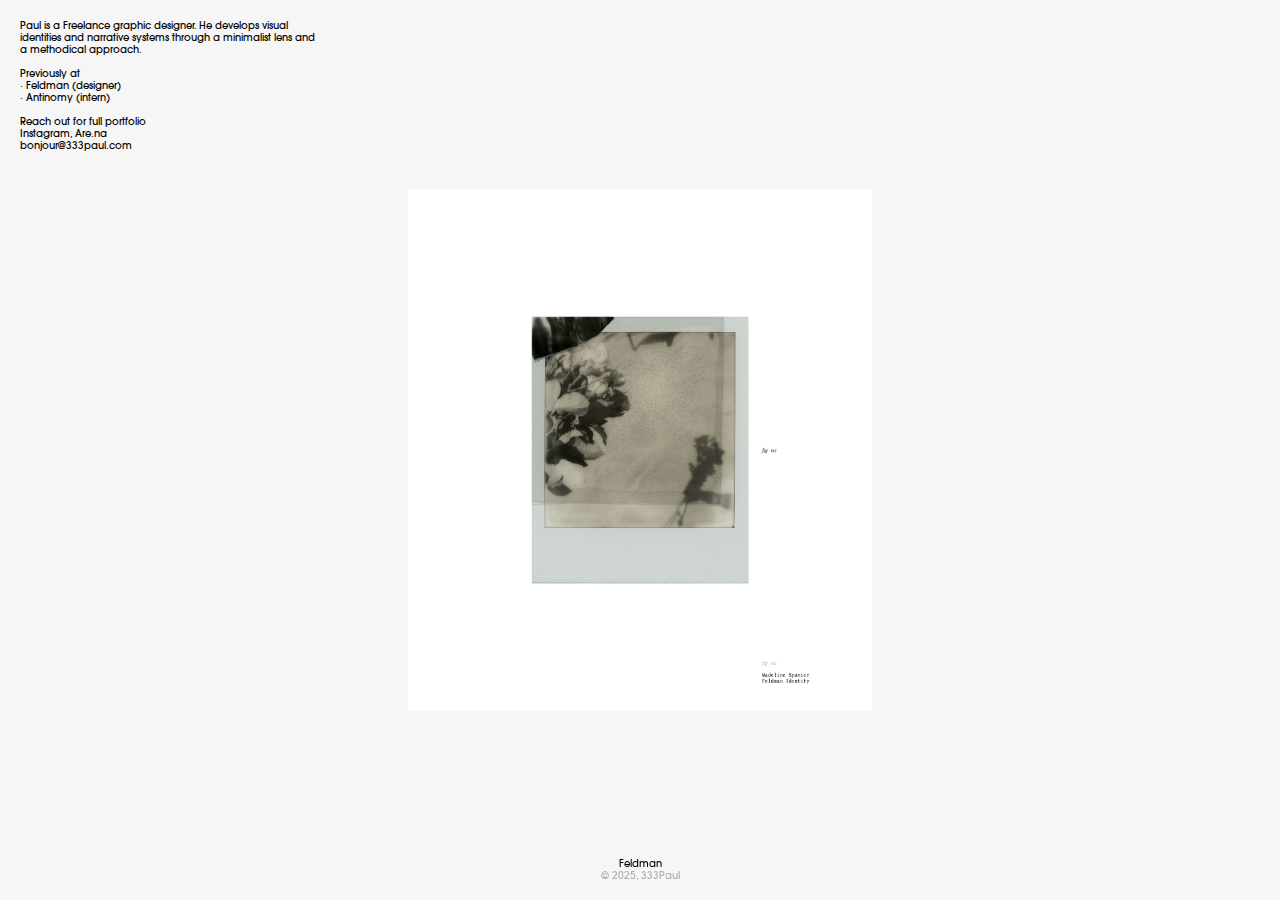
<file: index.html>
<!DOCTYPE html>
<html lang="fr">
<head>
  <meta charset="UTF-8">
  <meta name="viewport" content="width=device-width, initial-scale=1.0">
  <title>333Paul</title>
  <link rel="stylesheet" href="style.css">
  <link rel="icon" type="image/png" href="Assets/FAVICON.png">

  <!-- Open Graph Meta Tags -->
  <meta property="og:title" content="333Paul – Freelance Graphic Designer" />
  <meta property="og:description" content="Paul is a Freelance graphic designer. He develops visual identities and narrative systems through a minimalist lens and a methodical approach." />
  <meta property="og:url" content="https://333paul.com" />
  <meta property="og:image" content="https://333paul.com/Assets/Preview.jpeg" />
  <meta property="og:image:type" content="image/jpeg" />
  <meta property="og:image:width" content="1200" />
  <meta property="og:image:height" content="630" />

  <!-- Twitter Card -->
  <meta name="twitter:card" content="summary_large_image" />
  <meta name="twitter:title" content="333Paul – Freelance Graphic Designer" />
  <meta name="twitter:description" content="Paul is a Freelance graphic designer. He develops visual identities and narrative systems through a minimalist lens and a methodical approach." />
  <meta name="twitter:image" content="https://333paul.com/Assets/Preview.jpeg" />
</head>

<body>
<div class="Main">

  <div class="Left">
    <div class="Description">
      <span class="cursor-ignore">
        Paul is a Freelance graphic designer. He develops visual identities and narrative systems through a minimalist lens and a methodical approach.
      </span>
      <br><br>
    </div>

    <div class="Previously">
      <span class="cursor-ignore">Previously at</span>
      <div class="Link">
        <a href="https://feldman.studio" target="_blank" rel="noopener noreferrer" class="cursor-ignore">· Feldman (designer)</a><br>
        <a href="https://www.antinomy.studio/" target="_blank" rel="noopener noreferrer" class="cursor-ignore">· Antinomy (intern)</a>
      </div>
      <br>
    </div>

    <div class="Contact">
      <span class="cursor-ignore">Reach out for full portfolio</span><br>
      <a href="https://www.instagram.com/x333paul/" target="_blank" rel="noopener noreferrer" class="cursor-ignore">Instagram</a>,
      <a href="https://www.are.na/paul/channels" target="_blank" rel="noopener noreferrer" class="cursor-ignore">Are.na</a><br>
      <a href="#" onclick="copyEmail(this)" class="cursor-ignore">bonjour@333paul.com</a>

      <script>
        function copyEmail(element) {
          const email = 'bonjour@333paul.com';
          navigator.clipboard.writeText(email)
            .then(() => {
              element.textContent = 'email copied to clipboard';
              setTimeout(() => {
                element.textContent = 'bonjour@333paul.com';
              }, 2000);
            });
        }
      </script>
    </div>
  </div>

  <div class="GifWrapper">
    <div class="Container" id="slideshow">
      <img src="Assets/001.jpg" alt="Strada Signature" data-url="001" class="slideshow-img slideshow-img--small active">
      <img src="Assets/002.jpg" alt="Strada Website" data-url="002" class="slideshow-img slideshow-img--medium">
      <img src="Assets/003.jpg" alt="Curatr Labels" data-url="003" class="slideshow-img slideshow-img--large">
      <img src="Assets/004.jpg" alt="333 Notice" data-url="004" class="slideshow-img slideshow-img--large">
      <img src="Assets/005.jpg" alt="Curatr Label" data-url="005" class="slideshow-img slideshow-img--medium">
      <img src="Assets/006.jpg" alt="Curatr Website" data-url="006" class="slideshow-img slideshow-img--small">
      <img src="Assets/007.jpg" alt="Strada Logo" data-url="007" class="slideshow-img slideshow-img--small">
      <img src="Assets/008.jpg" alt="Hyacinthe" data-url="008" class="slideshow-img slideshow-img--medium">
      <img src="Assets/009.jpg" alt="333 Vision" data-url="009" class="slideshow-img slideshow-img--small">
      <img src="Assets/010.jpg" alt="Feldman Logo" data-url="010" class="slideshow-img slideshow-img--small">
      <img src="Assets/011.jpg" alt="Amsterdam Index" data-url="011" class="slideshow-img slideshow-img--large">
      <img src="Assets/012.jpg" alt="Amsterdam Book" data-url="012" class="slideshow-img slideshow-img--small">
      <img src="Assets/013.jpg" alt="Curatr Website" data-url="013" class="slideshow-img slideshow-img--small">
      <img src="Assets/014.jpg" alt="333 Path" data-url="014" class="slideshow-img slideshow-img--small">
      <img src="Assets/015.jpg" alt="Feldman Logotype" data-url="015" class="slideshow-img slideshow-img--medium">
      <img src="Assets/016.jpg" alt="Exclusible Monogram" data-url="016" class="slideshow-img slideshow-img--large">
      <img src="Assets/017.jpg" alt="Feldman" data-url="017" class="slideshow-img slideshow-img--medium">
      <img src="Assets/018.jpg" alt="Exclusible Grid" data-url="018" class="slideshow-img slideshow-img--medium">
      <img src="Assets/019.jpg" alt="Hyacinthe Certificate" data-url="019" class="slideshow-img slideshow-img--medium">
      <img src="Assets/020.jpg" alt="Feldman Logotype" data-url="020" class="slideshow-img slideshow-img--medium">
      <img src="Assets/021.jpg" alt="Hyacinthe Logotype" data-url="021" class="slideshow-img slideshow-img--large">
      <img src="Assets/022.jpg" alt="Feldman Envelope" data-url="022" class="slideshow-img slideshow-img--small">
      <img src="Assets/023.jpg" alt="Hyacinthe" data-url="023" class="slideshow-img slideshow-img--large">
      <img src="Assets/024.jpg" alt="Hyacinthe Logotype" data-url="024" class="slideshow-img slideshow-img--medium">
      <img src="Assets/025.jpg" alt="Hyacinthe Certificate" data-url="025" class="slideshow-img slideshow-img--small">
      <img src="Assets/026.jpg" alt="Hyacinthe Photography" data-url="026" class="slideshow-img slideshow-img--medium">
      <img src="Assets/027.jpg" alt="Hyacinthe Photography" data-url="027" class="slideshow-img slideshow-img--large">
      <img src="Assets/028.jpg" alt="Feldman" data-url="028" class="slideshow-img slideshow-img--small">
      <img src="Assets/029.jpg" alt="Feldman" data-url="029" class="slideshow-img slideshow-img--large">
      <img src="Assets/030.jpg" alt="Feldman Logo" data-url="030" class="slideshow-img slideshow-img--medium">
      <img src="Assets/031.jpg" alt="Feldman Temp" data-url="031" class="slideshow-img slideshow-img--small">
      <img src="Assets/032.jpg" alt="Feldman Card" data-url="032" class="slideshow-img slideshow-img--large">
      <img src="Assets/033.jpg" alt="Exclusible" data-url="033" class="slideshow-img slideshow-img--medium">
      <img src="Assets/034.jpg" alt="Exclusible" data-url="034" class="slideshow-img slideshow-img--small">
      <img src="Assets/035.jpg" alt="Exclusible Iconography" data-url="035" class="slideshow-img slideshow-img--medium">
      <img src="Assets/036.jpg" alt="Exclusible Server" data-url="036" class="slideshow-img slideshow-img--medium">
      <img src="Assets/037.jpg" alt="Exclusible Digital" data-url="037" class="slideshow-img slideshow-img--large">
    
    </div>
  </div>

  <div id="customCursor"></div>

</div>

<div class="Footer">
  <div class="FooterContent">
    <div id="project-name">Nom du projet</div>
    <div id="copyright">© 2025, 333Paul</div>
  </div>
</div>

<script src="script.js"></script>


</body>
</html>
</file>
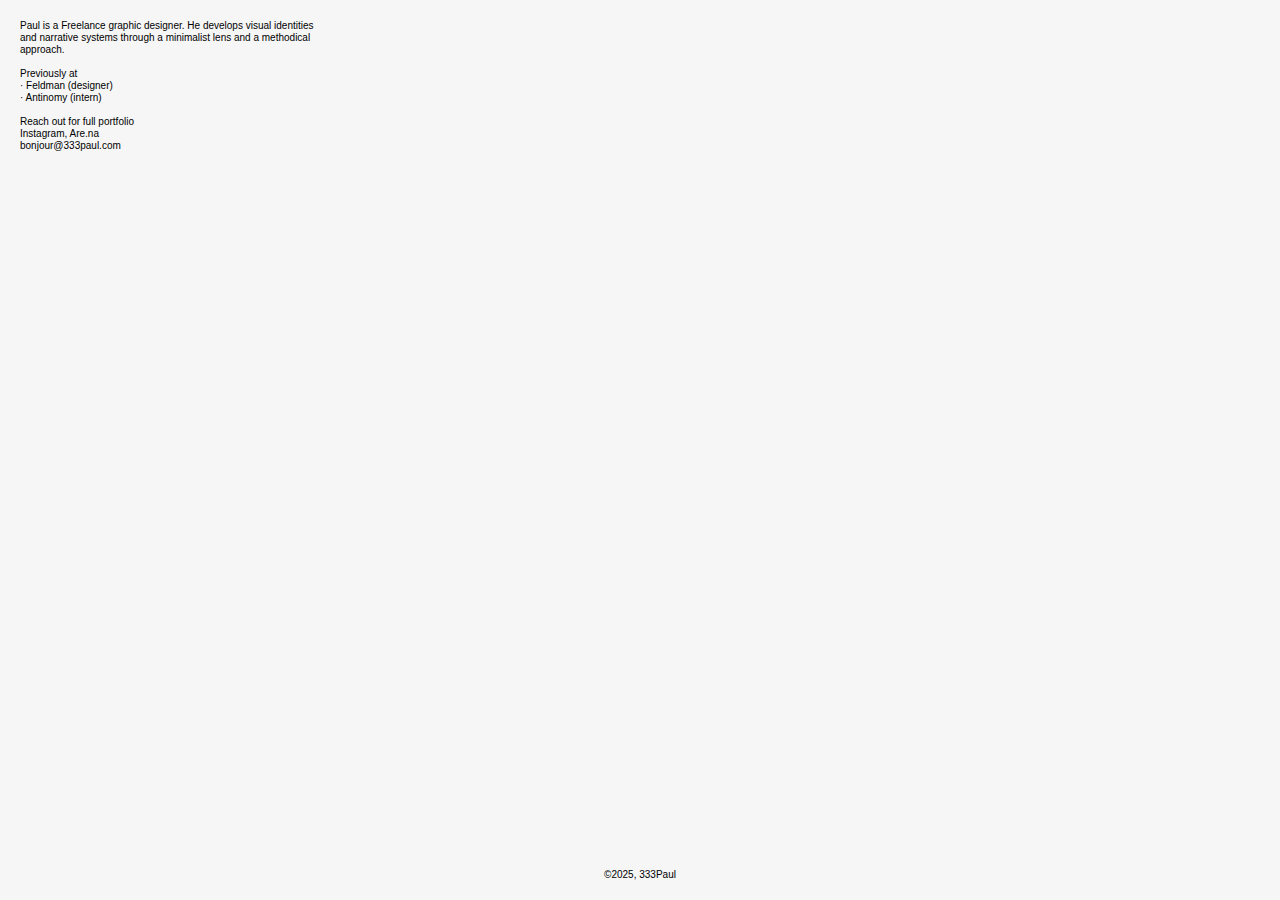
<file: 2025-06-25_WEBSITE_PAUL.html>
<!DOCTYPE html>
<html lang="fr">
<head>
  <meta charset="UTF-8">
  <meta name="viewport" content="width=device-width, initial-scale=1.0">
  <title>Mon site</title>
  <link rel="stylesheet" href="2025-06-25_WEBSITE_PAUL-style.css"> <!-- si tu as un fichier CSS -->
</head>


<!--CONTENU-->
<body>
<div class="Main">



<div class="Left">
<div class="Description">

  Paul is a Freelance graphic designer. He develops visual identities and narrative systems through a minimalist lens and a methodical approach.
   <br>
 </div>
<br>
 
 <div class="Previously">

  Previously at
   <div class="Link">
    <a href="https://feldman.studio"target="_blank" rel="noopener noreferrer">· Feldman (designer)</a> <br>
    <a href="https://www.antinomy.studio/"target="_blank" rel="noopener noreferrer">· Antinomy (intern)</a>
</div><br>
</div>

 <div class="Contact">

Reach out for full portfolio <br>
 <a href="https://www.instagram.com/x333paul/"target="_blank" rel="noopener noreferrer">Instagram</a>,
 <a href="https://www.are.na/paul/channels"target="_blank" rel="noopener noreferrer">Are.na</a><br>
 <a href="#" onclick="copyEmail()">bonjour@333paul.com</a>

<script>
  function copyEmail(element) {
    const email = 'bonjour@333paul.com';
    navigator.clipboard.writeText(email)
      .then(() => {
        element.textContent = 'E-mail copié !';
        setTimeout(() => {
          element.textContent = 'Copier l\'email';
        }, 2000);
      });
  }
</script>
</div>
</div>




<div class="GifWrapper">
<div class="Container">
  <video src="file:///Users/paulguibert/Library/Mobile%20Documents/com~apple~CloudDocs/01_PERSONNEL/2025-06-26_PAUL-WEBSITE/DEV/Assets/WEBSITE-GIF.mp4"
    autoplay
    loop
    muted
    playsinline
    class="GifVideo"></video>
</div>
</div>

<script>
const video = document.querySelector('.GifVideo');

// Pour desktop
video.addEventListener('mousedown', () => {
  video.pause();
});
video.addEventListener('mouseup', () => {
  video.play();
});

// Pour mobile (touch)
video.addEventListener('touchstart', () => {
  video.pause();
});
video.addEventListener('touchend', () => {
  video.play();
});

// Aussi gérer relâchement en dehors
document.addEventListener('mouseup', () => {
  if (video.paused) video.play();
});
document.addEventListener('touchend', () => {
  if (video.paused) video.play();
});


  </script>



</div>




<div class="Footer">
©2025, 333Paul
</div>

</body>

</html>
</file>
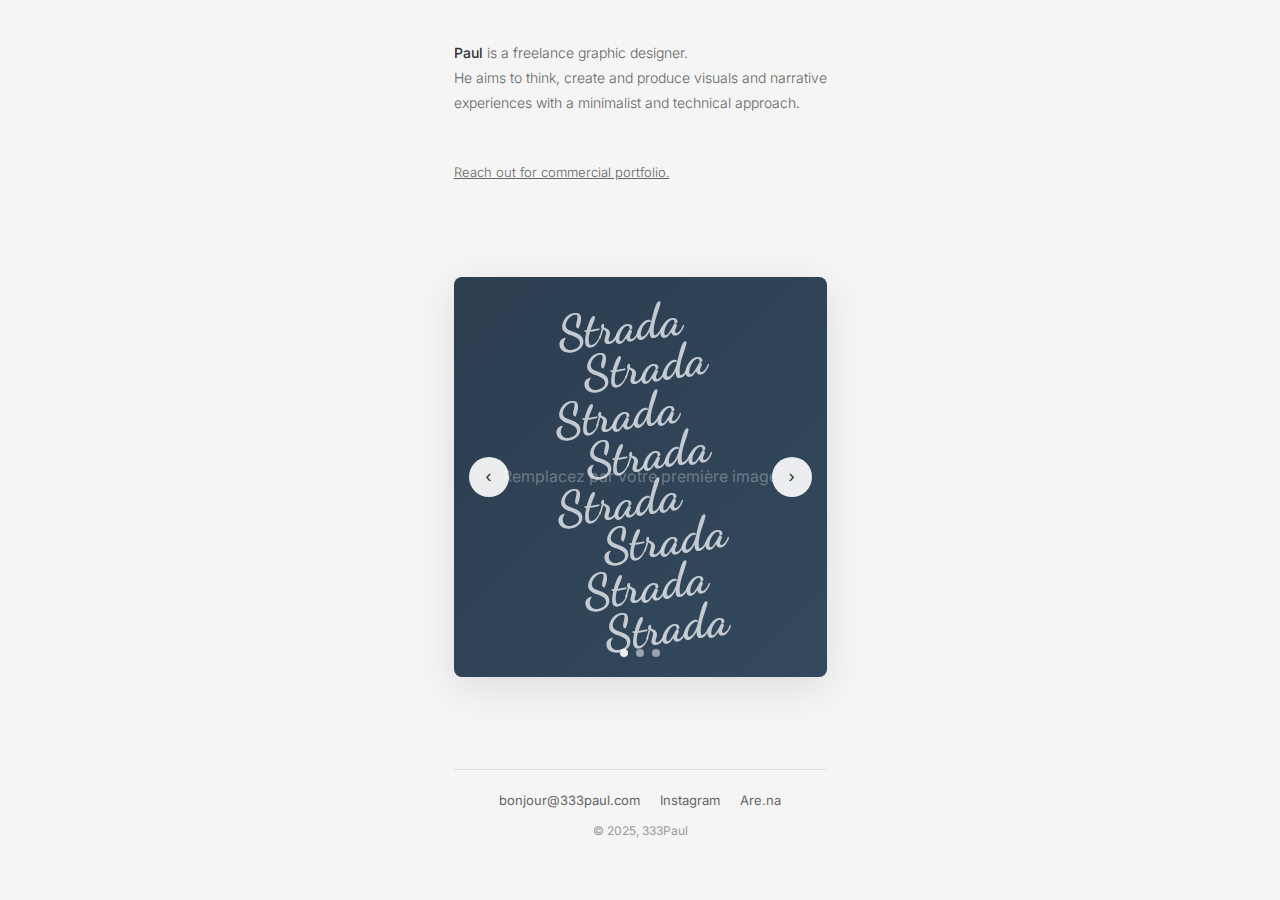
<file: portfolio_site.html>
<!DOCTYPE html>
<html lang="fr">
<head>
    <meta charset="UTF-8">
    <meta name="viewport" content="width=device-width, initial-scale=1.0">
    <title>Paul Portfolio</title>
    <link href="https://fonts.googleapis.com/css2?family=Inter:wght@300;400;500&family=Dancing+Script:wght@400;700&display=swap" rel="stylesheet">
    <style>
        * {
            margin: 0;
            padding: 0;
            box-sizing: border-box;
        }

        body {
            font-family: 'Inter', sans-serif;
            background: #f5f5f5;
            color: #333;
            line-height: 1.6;
            min-height: 100vh;
            display: flex;
            flex-direction: column;
        }

        .container {
            max-width: 1200px;
            margin: 0 auto;
            padding: 40px 20px;
            flex: 1;
            display: flex;
            flex-direction: column;
        }

        /* Header Section */
        .header-section {
            margin-bottom: 60px;
        }

        .intro-text {
            max-width: 400px;
            font-size: 14px;
            line-height: 1.8;
            color: #666;
            font-weight: 300;
        }

        .intro-text .name {
            font-weight: 500;
            color: #333;
        }

        .intro-text .portfolio-link {
            display: block;
            margin-top: 20px;
            color: #666;
            text-decoration: underline;
            font-size: 13px;
        }

        /* Main Content */
        .main-content {
            flex: 1;
            display: flex;
            align-items: center;
            justify-content: center;
            margin-bottom: 60px;
        }

        .image-container {
            position: relative;
            width: 100%;
            max-width: 600px;
            height: 400px;
            background: #ddd;
            border-radius: 8px;
            overflow: hidden;
            box-shadow: 0 10px 40px rgba(0, 0, 0, 0.1);
        }

        .image-placeholder {
            width: 100%;
            height: 100%;
            background: linear-gradient(135deg, #2c3e50 0%, #34495e 100%);
            display: flex;
            align-items: center;
            justify-content: center;
            color: rgba(255, 255, 255, 0.3);
            font-size: 16px;
            position: relative;
        }

        .image-placeholder img {
            width: 100%;
            height: 100%;
            object-fit: cover;
        }

        .text-overlay {
            position: absolute;
            top: 0;
            left: 0;
            right: 0;
            bottom: 0;
            display: flex;
            flex-direction: column;
            justify-content: center;
            align-items: center;
            pointer-events: none;
        }

        .strada-text {
            font-family: 'Dancing Script', cursive;
            font-size: 48px;
            color: rgba(255, 255, 255, 0.9);
            font-weight: 700;
            line-height: 0.8;
            text-align: center;
            transform: rotate(-8deg);
        }

        .strada-line {
            display: block;
            margin: 5px 0;
            opacity: 0.8;
        }

        .strada-line:nth-child(2) { transform: translateX(20px); }
        .strada-line:nth-child(3) { transform: translateX(-15px); }
        .strada-line:nth-child(4) { transform: translateX(10px); }
        .strada-line:nth-child(5) { transform: translateX(-25px); }
        .strada-line:nth-child(6) { transform: translateX(15px); }
        .strada-line:nth-child(7) { transform: translateX(-10px); }
        .strada-line:nth-child(8) { transform: translateX(5px); }

        /* Gallery Navigation */
        .gallery-nav {
            position: absolute;
            top: 50%;
            transform: translateY(-50%);
            background: rgba(255, 255, 255, 0.9);
            border: none;
            width: 40px;
            height: 40px;
            border-radius: 50%;
            cursor: pointer;
            font-size: 18px;
            color: #333;
            transition: all 0.3s ease;
            display: flex;
            align-items: center;
            justify-content: center;
        }

        .gallery-nav:hover {
            background: rgba(255, 255, 255, 1);
            transform: translateY(-50%) scale(1.1);
        }

        .prev { left: 15px; }
        .next { right: 15px; }

        .gallery-dots {
            position: absolute;
            bottom: 20px;
            left: 50%;
            transform: translateX(-50%);
            display: flex;
            gap: 8px;
        }

        .dot {
            width: 8px;
            height: 8px;
            border-radius: 50%;
            background: rgba(255, 255, 255, 0.5);
            cursor: pointer;
            transition: background 0.3s ease;
        }

        .dot.active {
            background: rgba(255, 255, 255, 0.9);
        }

        /* Footer */
        .footer {
            text-align: center;
            padding: 20px 0;
            border-top: 1px solid #e0e0e0;
            margin-top: auto;
        }

        .contact-info {
            display: flex;
            justify-content: center;
            gap: 20px;
            margin-bottom: 10px;
            flex-wrap: wrap;
        }

        .contact-item {
            color: #666;
            text-decoration: none;
            font-size: 13px;
            transition: color 0.3s ease;
        }

        .contact-item:hover {
            color: #333;
        }

        .copyright {
            font-size: 12px;
            color: #999;
            margin-top: 10px;
        }

        /* Responsive */
        @media (max-width: 768px) {
            .container {
                padding: 20px 15px;
            }

            .intro-text {
                font-size: 13px;
                max-width: 100%;
            }

            .image-container {
                height: 300px;
                max-width: 100%;
            }

            .strada-text {
                font-size: 36px;
            }

            .contact-info {
                flex-direction: column;
                gap: 10px;
            }

            .header-section {
                margin-bottom: 40px;
            }

            .main-content {
                margin-bottom: 40px;
            }
        }

        /* Animation pour le carrousel */
        .image-container {
            position: relative;
            overflow: hidden;
        }

        .gallery-slide {
            position: absolute;
            top: 0;
            left: 0;
            width: 100%;
            height: 100%;
            opacity: 0;
            transition: opacity 0.5s ease-in-out;
        }

        .gallery-slide.active {
            opacity: 1;
        }

        .gallery-slide img {
            width: 100%;
            height: 100%;
            object-fit: cover;
        }
    </style>
</head>
<body>
    <div class="container">
        <!-- Header Section -->
        <div class="header-section">
            <div class="intro-text">
                <span class="name">Paul</span> is a freelance graphic designer.<br>
                He aims to think, create and produce visuals and narrative<br>
                experiences with a minimalist and technical approach.<br><br>
                <a href="#" class="portfolio-link">Reach out for commercial portfolio.</a>
            </div>
        </div>

        <!-- Main Content -->
        <div class="main-content">
            <div class="image-container">
                <!-- Slide 1 -->
                <div class="gallery-slide active">
                    <div class="image-placeholder">
                        <span>Remplacez par votre première image</span>
                    </div>
                    <div class="text-overlay">
                        <div class="strada-text">
                            <span class="strada-line">Strada</span>
                            <span class="strada-line">Strada</span>
                            <span class="strada-line">Strada</span>
                            <span class="strada-line">Strada</span>
                            <span class="strada-line">Strada</span>
                            <span class="strada-line">Strada</span>
                            <span class="strada-line">Strada</span>
                            <span class="strada-line">Strada</span>
                        </div>
                    </div>
                </div>

                <!-- Slide 2 -->
                <div class="gallery-slide">
                    <div class="image-placeholder">
                        <span>Remplacez par votre deuxième image</span>
                    </div>
                    <div class="text-overlay">
                        <div class="strada-text">
                            <span class="strada-line">Strada</span>
                            <span class="strada-line">Strada</span>
                            <span class="strada-line">Strada</span>
                            <span class="strada-line">Strada</span>
                            <span class="strada-line">Strada</span>
                            <span class="strada-line">Strada</span>
                            <span class="strada-line">Strada</span>
                            <span class="strada-line">Strada</span>
                        </div>
                    </div>
                </div>

                <!-- Slide 3 -->
                <div class="gallery-slide">
                    <div class="image-placeholder">
                        <span>Remplacez par votre troisième image</span>
                    </div>
                    <div class="text-overlay">
                        <div class="strada-text">
                            <span class="strada-line">Strada</span>
                            <span class="strada-line">Strada</span>
                            <span class="strada-line">Strada</span>
                            <span class="strada-line">Strada</span>
                            <span class="strada-line">Strada</span>
                            <span class="strada-line">Strada</span>
                            <span class="strada-line">Strada</span>
                            <span class="strada-line">Strada</span>
                        </div>
                    </div>
                </div>

                <!-- Navigation -->
                <button class="gallery-nav prev" onclick="changeSlide(-1)">‹</button>
                <button class="gallery-nav next" onclick="changeSlide(1)">›</button>

                <!-- Dots -->
                <div class="gallery-dots">
                    <span class="dot active" onclick="currentSlide(1)"></span>
                    <span class="dot" onclick="currentSlide(2)"></span>
                    <span class="dot" onclick="currentSlide(3)"></span>
                </div>
            </div>
        </div>

        <!-- Footer -->
        <div class="footer">
            <div class="contact-info">
                <a href="mailto:bonjour@333paul.com" class="contact-item">bonjour@333paul.com</a>
                <a href="https://instagram.com/333paul" class="contact-item" target="_blank">Instagram</a>
                <a href="#" class="contact-item">Are.na</a>
            </div>
            <div class="copyright">© 2025, 333Paul</div>
        </div>
    </div>

    <script>
        let slideIndex = 1;
        showSlide(slideIndex);

        function changeSlide(n) {
            showSlide(slideIndex += n);
        }

        function currentSlide(n) {
            showSlide(slideIndex = n);
        }

        function showSlide(n) {
            const slides = document.getElementsByClassName('gallery-slide');
            const dots = document.getElementsByClassName('dot');
            
            if (n > slides.length) { slideIndex = 1; }
            if (n < 1) { slideIndex = slides.length; }
            
            for (let i = 0; i < slides.length; i++) {
                slides[i].classList.remove('active');
            }
            
            for (let i = 0; i < dots.length; i++) {
                dots[i].classList.remove('active');
            }
            
            slides[slideIndex - 1].classList.add('active');
            dots[slideIndex - 1].classList.add('active');
        }

        // Auto-slide (optionnel)
        setInterval(() => {
            changeSlide(1);
        }, 5000);
    </script>
</body>
</html>
</file>
<file: style.css>
/* ==============================
   RESET & FONT
============================== */
* {
  margin: 0;
  padding: 0;
  box-sizing: border-box;
}

@font-face {
  font-family: 'ITC-AvantGarde';
  src: url('Assets/ITC-AvantGarde.woff2') format('woff2'),
       url('Assets/ITC-AvantGarde.woff') format('woff');
  font-weight: normal;
  font-style: normal;
}

html, body {
  height: 100%;
}

body {
  background-color: #F6F6F6;
  font-family: "ITC-AvantGarde", sans-serif;
  display: flex;
  flex-direction: column;
  justify-content: space-between;
}

/* ==============================
   MAIN LAYOUT
============================== */
.Main {
  flex: 1;
  display: flex;
  align-items: center;
  justify-content: center;
  padding: 40px;
  position: relative;
}

.Left {
  display: flex;
  flex-direction: column;
  text-align: left;
  font-size: clamp(10px, 0.7vw, 14px);
  font-weight: 500;
  line-height: 120%;
  color: #000;
  max-width: 300px;
  position: absolute;
  top: 20px;
  left: 20px;
  z-index: 10;
}

a {
  color: inherit;
  text-decoration: none;
}

a:hover {
  opacity: 0.3;
  transition: opacity 0.3s cubic-bezier(0.3, 0, 0.45, 1);
}

.GifWrapper {
  display: flex;
  align-items: center;
  justify-content: center;
}

.Container {
  width: 780px;
  height: 580px;
  flex-shrink: 0;
  position: relative;
}

/* ==============================
   FOOTER
============================== */
.Footer {
  position: fixed;
  bottom: 24px;
  left: 50%;
  transform: translateX(-50%);
  text-align: center;
  font-family: "ITC-AvantGarde", system-ui, sans-serif;
  font-size: clamp(10px, 0.7vw, 14px);
  color: #000;
  z-index: 1000;
}

.FooterContent {
  display: inline-block;
  line-height: 1.2;
  text-align: center;
}

#project-name,
#copyright {
  display: block;
  margin: 0;
  font-size: inherit;
  transform: translateY(6px);
}

#project-name { font-weight: 500; }
#copyright { font-weight: 400; opacity: 0.3; }

/* ==============================
   SLIDESHOW
============================== */
#slideshow {
  position: relative;
  width: 780px;
  height: 580px;
  overflow: hidden;
  cursor: default;
}

/* --- Système d'images centrées et ratio respecté --- */
.slideshow-img {
  position: absolute;
  top: 50%;
  left: 50%;
  transform-origin: center center;
  transition: transform 0.0s ease, opacity 0.0s ease;

  width: auto;       /* permet de garder le ratio */
  height: auto;      /* permet de garder le ratio */
  max-width: 100%;
  max-height: 100%;
  opacity: 0;
}

/* Échelles sémantiques */
.slideshow-img--small { transform: translate(-50%, -50%) scale(0.7); }
.slideshow-img--medium { transform: translate(-50%, -50%) scale(0.9); }
.slideshow-img--large { transform: translate(-50%, -50%) scale(1); }
.slideshow-img--xlarge { transform: translate(-50%, -50%) scale(1.2); }

/* Active */
.slideshow-img.active { opacity: 1; }

/* ==============================
   CURSEUR PERSONNALISÉ
============================== */
#customCursor {
  position: fixed;
  top: 0;
  left: 0;
  width: 5px;
  height: 5px;
  background: url('Assets/close.svg') no-repeat center center;
  background-size: contain;
  pointer-events: none;
  transform: translate(-50%, -50%);
  opacity: 0;
  transition: opacity 0s ease;
  z-index: 9999;
}

body[data-mode="manual"] #customCursor {
  opacity: 1;
  cursor: none;
}

@media (max-width: 768px) {
  #customCursor { display: none; }
}

/* ==============================
   RESPONSIVE
============================== */

/* ≥1440px */
@media (min-width: 1440px) {
  .Left { max-width: 400px; }
}

/* ≤1024px */
@media (max-width: 1024px) {
  .Main { padding: 30px 20px; }
  .Container { width: 480px; height: 480px; }
  .Left { font-size: 12px; max-width: 280px; }
}

/* ≤768px */
@media (max-width: 768px) {
  .Main {
    flex-direction: column;
    padding: 20px 15px;
    align-items: flex-start;
    justify-content: flex-start;
    position: relative;
    min-height: auto;
  }

  .Left {
    position: relative;
    top: auto;
    left: auto;
    max-width: 100%;
    padding: 0 10px;
    font-size: 14px;
  }

  .GifWrapper {
    position: fixed;
    top: 0;
    left: 0;
    width: 100%;
    height: 100vh;
    display: flex;
    justify-content: center;
    z-index: 1;
  }

  .Container {
    width: 100%;
    height: 100vh;
    position: relative;
    margin: 0;
  }

  #slideshow {
    position: relative;
    width: 100%;
    height: 100vh;
    overflow: hidden;
    display: flex;
    align-items: center;
    justify-content: center;
  }

  /* Images fullscreen centrées et agrandies par le centre */
  .slideshow-img {
    opacity: 1 !important;
    transition: opacity 0.3s cubic-bezier(0.3, 0, 0.45, 1) !important;
    position: absolute;
    top: 50%;
    left: 50%;
    transform: translate(-50%, -50%);
    height: 100%;
    width: auto;
    object-fit: contain;
  }

  .slideshow-img:not(.active) {
    opacity: 0 !important;
  }

  .slideshow-img.active {
    opacity: 1 !important;
  }

  .slideshow-img.active.mobile-paused {
    opacity: 0.1 !important;
  }

  .Footer { 
    font-size: 14px;
    position: fixed;
    bottom: 24px;
    left: 50%;
    transform: translateX(-50%);
    z-index: 11;
  }
}

/* ≤500px */
@media (max-width: 500px) {
  .Main { padding: 10px; align-items: center; }
}

/* ≤400px */
@media (max-width: 400px) {
  .Main { padding: 10px; align-items: center; }
}
</file>
<file: 2025-06-25_WEBSITE_PAUL-style.css>
/* =====================
   RESET DE BASE
   ===================== */
* {
  margin: 0;
  padding: 0;
  box-sizing: border-box;
}

/* =====================
   GLOBAL
   ===================== */
html, body {
  height: 100%;
}

body {
  background-color: #F6F6F6;
  font-family: "ITC Avant Garde Gothic Std", sans-serif;
  display: flex;
  flex-direction: column;
  justify-content: space-between;
}

/* =====================
   STRUCTURE PRINCIPALE
   ===================== */
.Main {
  flex: 1;
  display: flex;
  align-items: center;
  justify-content: center;
  padding: 40px;
  position: relative;
}

/* =====================
   CONTENU GAUCHE
   ===================== */
.Left {
  display: flex;
  flex-direction: column;
  text-align: left;
  font-size: clamp(10px, 0.7vw, 14px);
  font-weight: 500;
  line-height: 120%;
  color: #000;
  max-width: 300px;
  position: absolute;
  top: 20px;
  left: 20px;
  z-index: 10;
}

a {
  color: inherit;
  text-decoration: none;
}

a:hover {
  opacity: 0.3;
  transition: opacity 0.3s cubic-bezier(0.3, 0, 0.45, 1);
}

/* =====================
   CONTENEUR GIF
   ===================== */
.GifWrapper {
  display: flex;
  align-items: center;
  justify-content: center;
}

.Container {
  width: 580px;
  height: 580px;
  flex-shrink: 0;
  position: relative;
}

.GifVideo {
  width: 580px;
  height: 580px;
  object-fit: cover;
  display: block;
  transition: opacity 0.3s cubic-bezier(0.3, 0, 0.45, 1);
}

/* =====================
   FOOTER
   ===================== */
.Footer {
  text-align: center;
  font-size: 10px;
  font-weight: 500;
  margin: 20px 0;
  color: #000;
}

/* =====================
   TRES GRANDS ECRANS (≥1440px)
   ===================== */
@media (min-width: 1440px) {
  .Left {
    max-width: 400px;
  }
}

/* =====================
   TABLETTE (≤1024px)
   ===================== */
@media (max-width: 1024px) {
  .Main {
    padding: 30px 20px;
  }

  .Container {
    width: 480px;
    height: 480px;
  }

  .GifVideo {
    width: 480px;
    height: 480px;
  }

  .Left {
    font-size: 12px;
    max-width: 280px;
  }
}

/* =====================
   PETIT TABLETTE / MOBILE (≤768px)
   ===================== */
@media (max-width: 768px) {
  .Main {
    flex-direction: column;
    padding: 20px 15px;
    align-items: flex-start;
    justify-content: flex-start;
  }

  .Left {
    position: static;
    top: auto;
    left: auto;
    max-width: 100%;
    padding: 0 10px;
    font-size: 14px;
  }

  .Container {
    width: 100%;
    max-width: 400px;
    height: auto;
    margin: 0 auto;
    margin-top: 50px;
  }

  .GifVideo {
    width: 100%;
    height: auto;
    max-height: 400px;
    object-fit: contain;
    margin-top: 50px;
  }

  .Footer {
    font-size: 14px;
    margin: 15px 0;
  }
}

/* =====================
   MOBILE (≤400px)
   ===================== */
@media (max-width: 400px) {
  .Main {
    padding: 10px;
    align-items: center;
  }

  .GifWrapper {
    width: 100%;
    display: flex;
    justify-content: center;
    margin-top: 20px;
  }

  .Container {
    max-width: 300px;
    margin: 0 auto;
    margin-top: 20px;

  }

  .GifVideo {
    max-height: 300px;
    margin: 0 auto;
    display: block;
    margin-top: 20px;
  }
}
</file>
